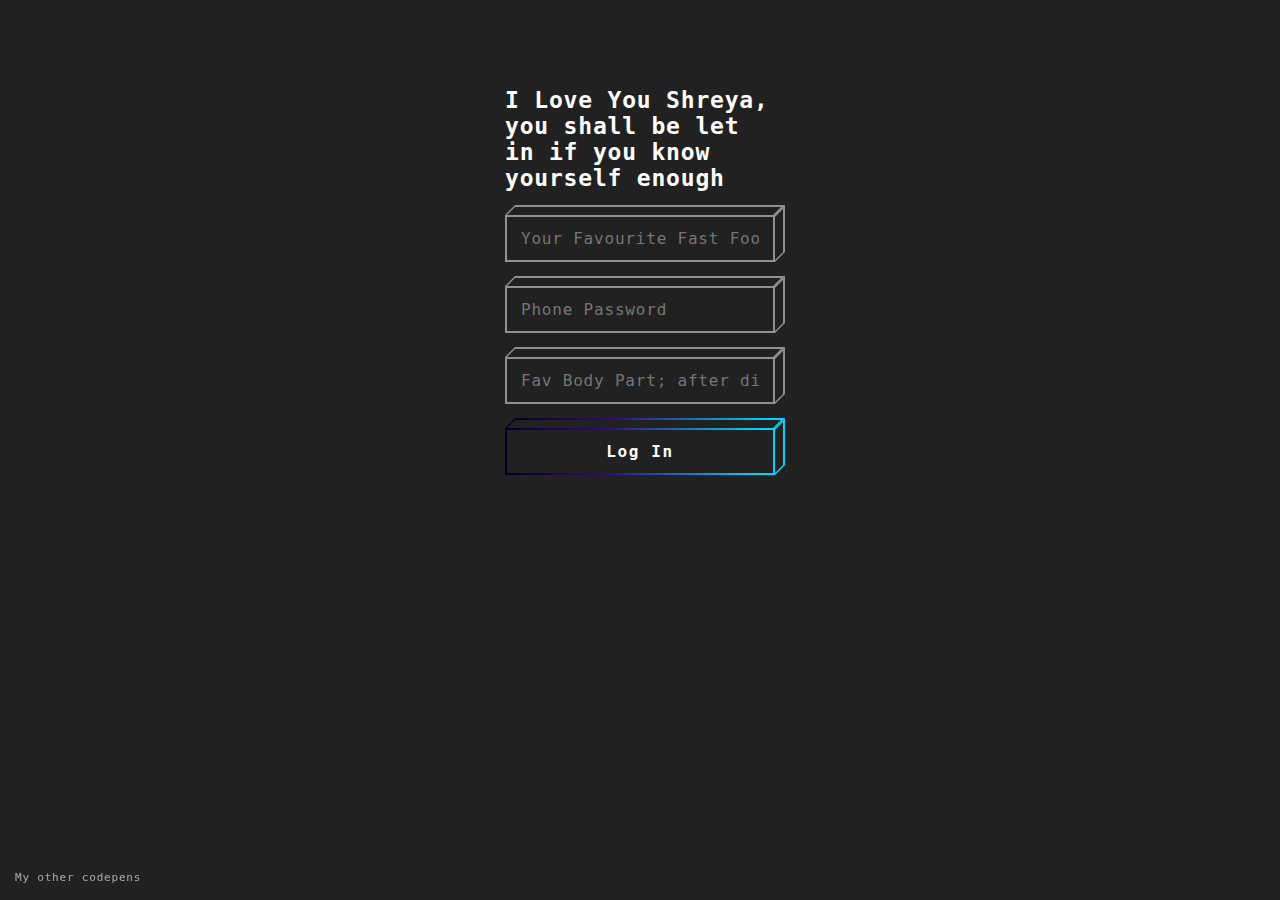
<file: index.html>
<!DOCTYPE html>
<html lang="en" >
<head>
  <meta charset="UTF-8">
  <title>CSS Cube Login Form</title>
  <link rel="stylesheet" href="./style1.css">
</head>
<body>

<form autocomplete='off' class='form' onsubmit="return false;"> <div class='control'>
    <h1>
      I Love You Shreya, you shall be let in if you know yourself enough
    </h1>
  </div>
  <div class='control block-cube block-input'>
    <input name='fastfood' id='fastfood' placeholder='Your Favourite Fast Food' type='text'>
    <div class='bg-top'>
      <div class='bg-inner'></div>
    </div>
    <div class='bg-right'>
      <div class='bg-inner'></div>
    </div>
    <div class='bg'>
      <div class='bg-inner'></div>
    </div>
  </div>
  <div class='control block-cube block-input'>
    <input name='phonepassword' id='phonepassword' placeholder='Phone Password' type='text'>
    <div class='bg-top'>
      <div class='bg-inner'></div>
    </div>
    <div class='bg-right'>
      <div class='bg-inner'></div>
    </div>
    <div class='bg'>
      <div class='bg-inner'></div>
    </div>
  </div>
  <div class='control block-cube block-input'>
    <input name='favouritepart' id="favouritepart" placeholder='Fav Body Part; after dick' type='text'>
    <div class='bg-top'>
      <div class='bg-inner'></div>
    </div>
    <div class='bg-right'>
      <div class='bg-inner'></div>
    </div>
    <div class='bg'>
      <div class='bg-inner'></div>
    </div>
  </div>
  <button class='btn block-cube block-cube-hover' type='button' onclick="validateAndRedirect()">
    <div class='bg-top'>
      <div class='bg-inner'></div>
    </div>
    <div class='bg-right'>
      <div class='bg-inner'></div>
    </div>
    <div class='bg'>
      <div class='bg-inner'></div>
    </div>
    <div class='text'>
      Log In
    </div>
  </button>
  <div class='credits'>
    <a href='https://codepen.io/marko-zub/' target='_blank'>
      My other codepens
    </a>
  </div>
</form>

<script>
  function validateAndRedirect() {
    // This script will now work because the IDs exist
    const username = document.getElementById('fastfood').value;
    const password = document.getElementById('phonepassword').value;
    const favouritepart = document.getElementById('favouritepart').value;

    if (username.toLowerCase() === "subway" && password === "140999" && favouritepart === "nose") { // Added .toLowerCase() for flexibility
        // Note: Make sure an "index.html" file exists in the same folder.
        window.location.href = "main.html"; 
    } else {
        alert("Incorrect username or password.");
    }
}
</script>
  
</body>
</html>
</file>
<file: style1.css>
*, ::after, ::before {
  box-sizing: border-box;
}

body {
  background-color: #212121;
  color: #fff;
  font-family: monospace, serif;
  letter-spacing: 0.05em;
}

h1 {
  font-size: 23px;
}

.form {
  width: 300px;
  padding: 64px 15px 24px;
  margin: 0 auto;
}
.form .control {
  margin: 0 0 24px;
}
.form .control input {
  width: 100%;
  padding: 14px 16px;
  border: 0;
  background: transparent;
  color: #fff;
  font-family: monospace, serif;
  letter-spacing: 0.05em;
  font-size: 16px;
}
.form .control input:hover, .form .control input:focus {
  outline: none;
  border: 0;
}
.form .btn {
  width: 100%;
  display: block;
  padding: 14px 16px;
  background: transparent;
  outline: none;
  border: 0;
  color: #fff;
  letter-spacing: 0.1em;
  font-weight: bold;
  font-family: monospace;
  font-size: 16px;
}

.block-cube {
  position: relative;
}
.block-cube .bg-top {
  position: absolute;
  height: 10px;
  background: #020024;
  background: linear-gradient(90deg, #020024 0%, #340979 37%, #00d4ff 94%);
  bottom: 100%;
  left: 5px;
  right: -5px;
  transform: skew(-45deg, 0);
  margin: 0;
}
.block-cube .bg-top .bg-inner {
  bottom: 0;
}
.block-cube .bg {
  position: absolute;
  left: 0;
  top: 0;
  right: 0;
  bottom: 0;
  background: #020024;
  background: linear-gradient(90deg, #020024 0%, #340979 37%, #00d4ff 94%);
}
.block-cube .bg-right {
  position: absolute;
  background: #020024;
  background: #00d4ff;
  top: -5px;
  z-index: 0;
  bottom: 5px;
  width: 10px;
  left: 100%;
  transform: skew(0, -45deg);
}
.block-cube .bg-right .bg-inner {
  left: 0;
}
.block-cube .bg .bg-inner {
  transition: all 0.2s ease-in-out;
}
.block-cube .bg-inner {
  background: #212121;
  position: absolute;
  left: 2px;
  top: 2px;
  right: 2px;
  bottom: 2px;
}
.block-cube .text {
  position: relative;
  z-index: 2;
}
.block-cube.block-input input {
  position: relative;
  z-index: 2;
}
.block-cube.block-input input:focus ~ .bg-right .bg-inner, .block-cube.block-input input:focus ~ .bg-top .bg-inner, .block-cube.block-input input:focus ~ .bg-inner .bg-inner {
  top: 100%;
  background: rgba(255, 255, 255, 0.5);
}
.block-cube.block-input .bg-top,
.block-cube.block-input .bg-right,
.block-cube.block-input .bg {
  background: rgba(255, 255, 255, 0.5);
  transition: background 0.2s ease-in-out;
}
.block-cube.block-input .bg-right .bg-inner,
.block-cube.block-input .bg-top .bg-inner {
  transition: all 0.2s ease-in-out;
}
.block-cube.block-input:focus .bg-top,
.block-cube.block-input:focus .bg-right,
.block-cube.block-input:focus .bg, .block-cube.block-input:hover .bg-top,
.block-cube.block-input:hover .bg-right,
.block-cube.block-input:hover .bg {
  background: rgba(255, 255, 255, 0.8);
}
.block-cube.block-cube-hover:focus .bg .bg-inner, .block-cube.block-cube-hover:hover .bg .bg-inner {
  top: 100%;
}

.credits {
  position: fixed;
  left: 0;
  bottom: 0;
  padding: 15px 15px;
  width: 100%;
  z-index: 111;
}
.credits a {
  opacity: 0.6;
  color: #fff;
  font-size: 11px;
  text-decoration: none;
}
.credits a:hover {
  opacity: 1;
}
</file>
